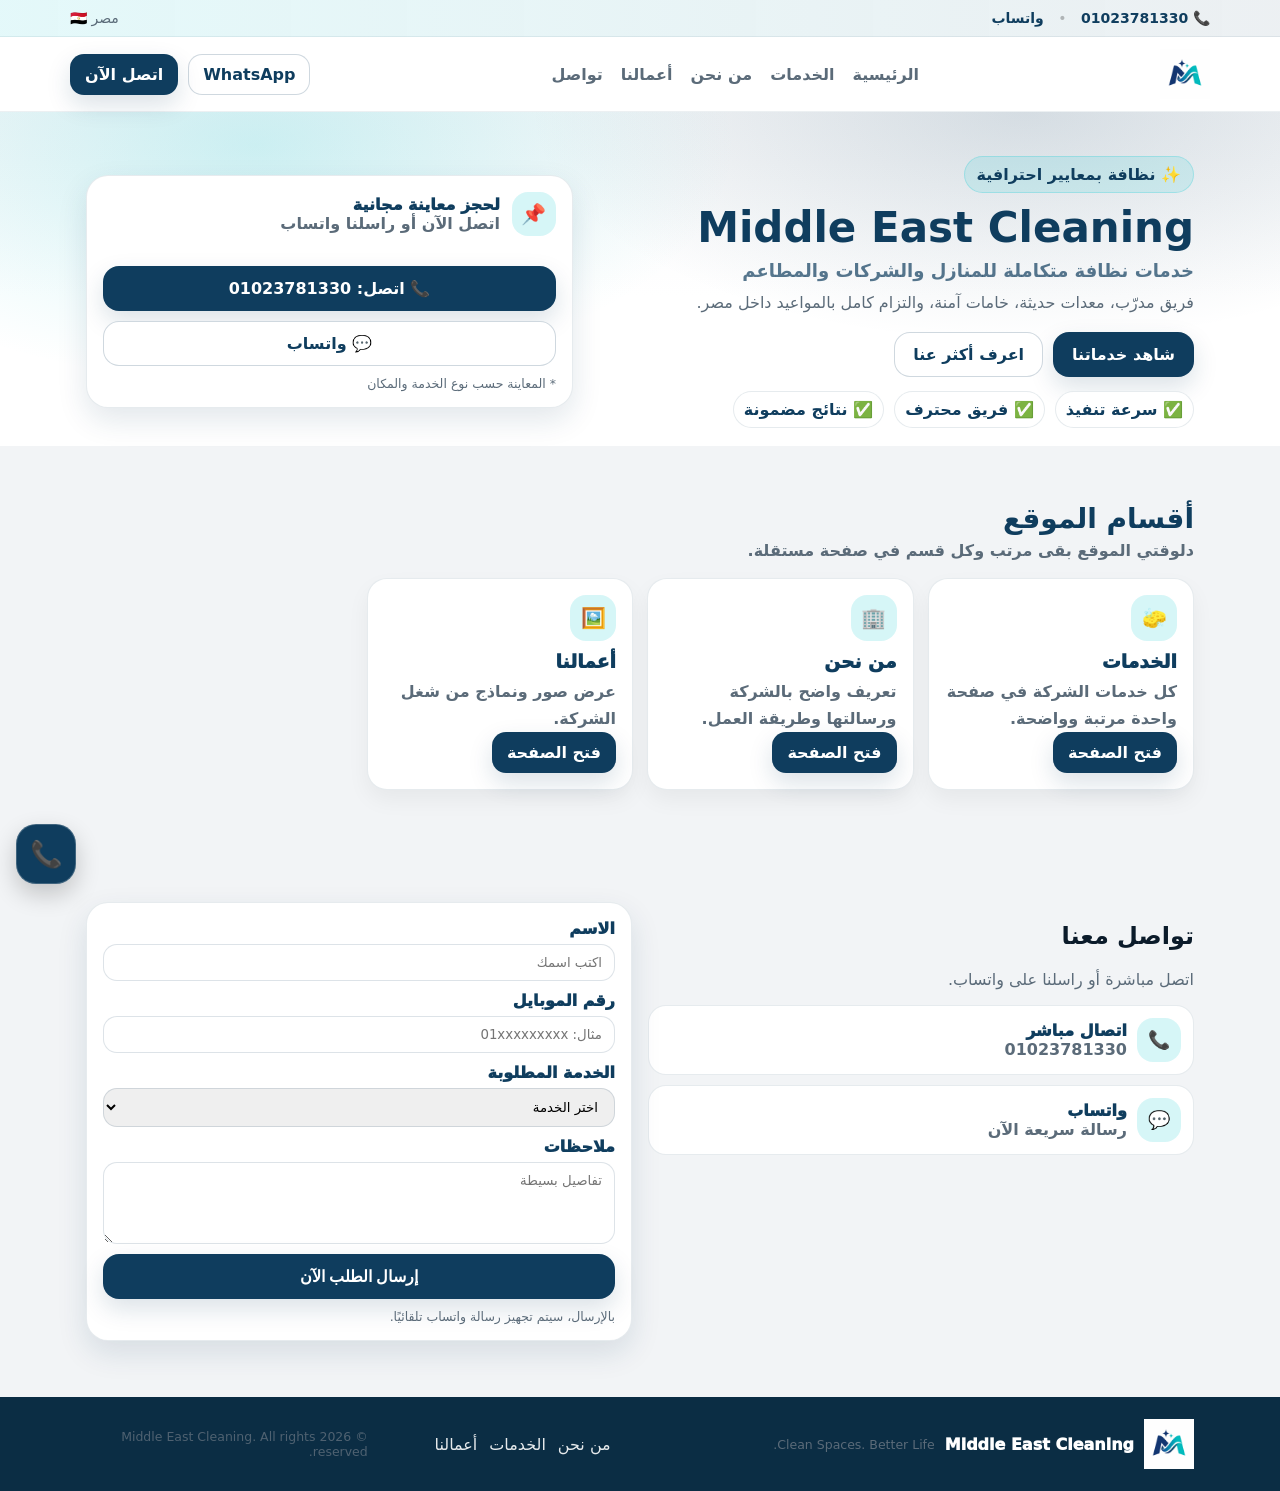
<file: index.html>
<!doctype html>
<html lang="ar" dir="rtl">
<head>

<meta charset="utf-8">
<meta name="viewport" content="width=device-width,initial-scale=1">

<title>شركة تنظيف في مصر | تنظيف منازل وشركات - Middle East Cleaning</title>

<meta name="description" content="شركة تنظيف متخصصة في تنظيف المنازل والشركات، تنظيف بعد التشطيب، تنظيف الواجهات الزجاجية، وخدمات احترافية بأفضل الأسعار في مصر.">
<meta property="og:title" content="Middle East Cleaning">
<meta property="og:description" content="خدمات تنظيف احترافية للمنازل والشركات في مصر">
<meta property="og:image" content="https://middleeast.top/assets/logo.png">
<meta property="og:url" content="https://middleeast.top">
<meta property="og:type" content="website">

<meta name="keywords" content="تنظيف, شركة تنظيف, تنظيف منازل, تنظيف شركات, Middle East Cleaning">

<meta name="author" content="Middle East Cleaning">

<link rel="icon" type="image/png" href="favicon.png">

<link rel="stylesheet" href="styles.css">
<link rel="stylesheet" href="https://cdnjs.cloudflare.com/ajax/libs/font-awesome/6.4.0/css/all.min.css">
<head>

<!-- Google tag (gtag.js) -->
<script async src="https://www.googletagmanager.com/gtag/js?id=AW-16640899031"></script>
<script>
  window.dataLayer = window.dataLayer || [];
  function gtag(){dataLayer.push(arguments);}
  gtag('js', new Date());
  gtag('config', 'AW-16640899031');
</script>
</head>

<body>
  <div class="topbar">
    <div class="container topbar__inner">
      <div class="topbar__left">
        <a class="topbar__link" href="tel:+201023781330">📞 01023781330</a>
        <span class="dot">•</span>
        <a class="topbar__link" href="https://wa.me/201023781330" target="_blank" rel="noreferrer">واتساب</a>
      </div>
      <div class="topbar__right">
        <span>مصر 🇪🇬</span>
      </div>
    </div>
  </div>

 <header class="header" id="top">
  <div class="container header__inner">
    <a class="brand" href="index.html" aria-label="Middle East Cleaning">
      <div class="brand__logo">
<img src="./logo.png" alt="Middle East Cleaning">      </div>
    </a>

      <nav class="nav" id="nav">
     <a href="/">الرئيسية</a>
        <a href="services.html">الخدمات</a>
        <a href="about.html">من نحن</a>
        <a href="works.html">أعمالنا</a>
        <a href="#contact">تواصل</a>
      </nav>

      <div class="header__actions">
        <a class="btn btn--ghost" href="https://wa.me/201023781330" target="_blank" rel="noreferrer">WhatsApp</a>
        <a class="btn" href="tel:+201023781330">اتصل الآن</a>
        <button class="burger" id="burger" aria-label="فتح القائمة" aria-expanded="false">
          <span></span><span></span><span></span>
        </button>
      </div>
    </div>

    <div class="mobileNav" id="mobileNav" aria-hidden="true">
      <a href="index.html">الرئيسية</a>
      <a href="services.html">الخدمات</a>
      <a href="about.html">من نحن</a>
      <a href="works.html">أعمالنا</a>
      <a href="#contact">تواصل</a>
    </div>
  </header>

  <section class="hero">
    <div class="container hero__inner">
      <div class="hero__content">
        <span class="badge">✨ نظافة بمعايير احترافية</span>

        <h1>
          Middle East Cleaning
          <span class="h1__sub">خدمات نظافة متكاملة للمنازل والشركات والمطاعم</span>
        </h1>

        <p class="lead">
          فريق مدرّب، معدات حديثة، خامات آمنة، والتزام كامل بالمواعيد داخل مصر.
        </p>

        <div class="hero__cta">
          <a class="btn btn--lg" href="services.html">شاهد خدماتنا</a>
          <a class="btn btn--ghost btn--lg" href="about.html">اعرف أكثر عنا</a>
        </div>

        <div class="hero__highlights">
          <div class="pill">✅ سرعة تنفيذ</div>
          <div class="pill">✅ فريق محترف</div>
          <div class="pill">✅ نتائج مضمونة</div>
        </div>
      </div>

      <div class="hero__visual">
        <div class="heroCard">
          <div class="heroCard__top">
            <div class="heroCard__icon">📌</div>
            <div>
              <div class="heroCard__title">لحجز معاينة مجانية</div>
              <div class="heroCard__sub">اتصل الآن أو راسلنا واتساب</div>
            </div>
          </div>

          <div class="heroCard__bottom">
            <a class="btn btn--full btn--lg" href="tel:+201023781330">📞 اتصل: 01023781330</a>
            <a class="btn btn--ghost btn--full btn--lg" href="https://wa.me/201023781330" target="_blank" rel="noreferrer">💬 واتساب</a>
            <div class="muted small">* المعاينة حسب نوع الخدمة والمكان</div>
          </div>
        </div>
      </div>
    </div>
  </section>

  <section class="section section--alt">
    <div class="container">
      <div class="sectionHead">
        <h2>أقسام الموقع</h2>
        <p>دلوقتي الموقع بقى مرتب وكل قسم في صفحة مستقلة.</p>
      </div>

      <div class="whyGrid">
        <div class="card">
          <div class="card__icon">🧽</div>
          <h3>الخدمات</h3>
          <p>كل خدمات الشركة في صفحة واحدة مرتبة وواضحة.</p>
          <a class="btn" href="services.html">فتح الصفحة</a>
        </div>

        <div class="card">
          <div class="card__icon">🏢</div>
          <h3>من نحن</h3>
          <p>تعريف واضح بالشركة ورسالتها وطريقة العمل.</p>
          <a class="btn" href="about.html">فتح الصفحة</a>
        </div>

        <div class="card">
          <div class="card__icon">🖼️</div>
          <h3>أعمالنا</h3>
          <p>عرض صور ونماذج من شغل الشركة.</p>
          <a class="btn" href="works.html">فتح الصفحة</a>
        </div>
      </div>
    </div>
  </section>

  <section class="section section--alt" id="contact">
    <div class="container">
      <div class="contact">
        <div class="contact__info">
          <h2>تواصل معنا</h2>
          <p class="muted">اتصل مباشرة أو راسلنا على واتساب.</p>

          <div class="contact__cards">
            <a class="infoCard" href="tel:+201023781330">
              <div class="infoCard__icon">📞</div>
              <div>
                <div class="infoCard__title">اتصال مباشر</div>
                <div class="infoCard__text">01023781330</div>
              </div>
            </a>

            <a class="infoCard" href="https://wa.me/201023781330" target="_blank" rel="noreferrer">
              <div class="infoCard__icon">💬</div>
              <div>
                <div class="infoCard__title">واتساب</div>
                <div class="infoCard__text">رسالة سريعة الآن</div>
              </div>
            </a>
          </div>
        </div>

        <form class="form" id="leadForm">
          <div class="form__row">
            <label>الاسم</label>
            <input name="name" required placeholder="اكتب اسمك" />
          </div>

          <div class="form__row">
            <label>رقم الموبايل</label>
            <input name="phone" required placeholder="مثال: 01xxxxxxxxx" />
          </div>

          <div class="form__row">
            <label>الخدمة المطلوبة</label>
            <select name="service" id="serviceSelect" required></select>
          </div>

          <div class="form__row">
            <label>ملاحظات</label>
            <textarea name="notes" rows="4" placeholder="تفاصيل بسيطة"></textarea>
          </div>

          <button class="btn btn--full btn--lg" type="submit">إرسال الطلب الآن</button>
          <div class="form__hint muted small">
            بالإرسال، سيتم تجهيز رسالة واتساب تلقائيًا.
          </div>
        </form>
      </div>
    </div>
  </section>

<footer class="footer">
  <div class="container footer__inner">
    <div class="footer__brand">
      <div class="brand__logo">
       <img src="./logo.png" alt="Middle East Cleaning">
      </div>
      <div class="footer__name">Middle East Cleaning</div>
      <div class="muted small">Clean Spaces. Better Life.</div>
    </div>

    <div class="footer__links">
      <a href="about.html">من نحن</a>
      <a href="services.html">الخدمات</a>
      <a href="works.html">أعمالنا</a>    </div>

    <div class="footer__copy muted small">
      © <span id="year"></span> Middle East Cleaning. All rights reserved.
 </div>
</div>
</footer>

<div class="fab">
  <a class="fab__btn fab__btn--call" href="tel:+201023781330">
    📞
  </a>
</div>

<script src="script.js"></script>
</body>
</html>
</file>
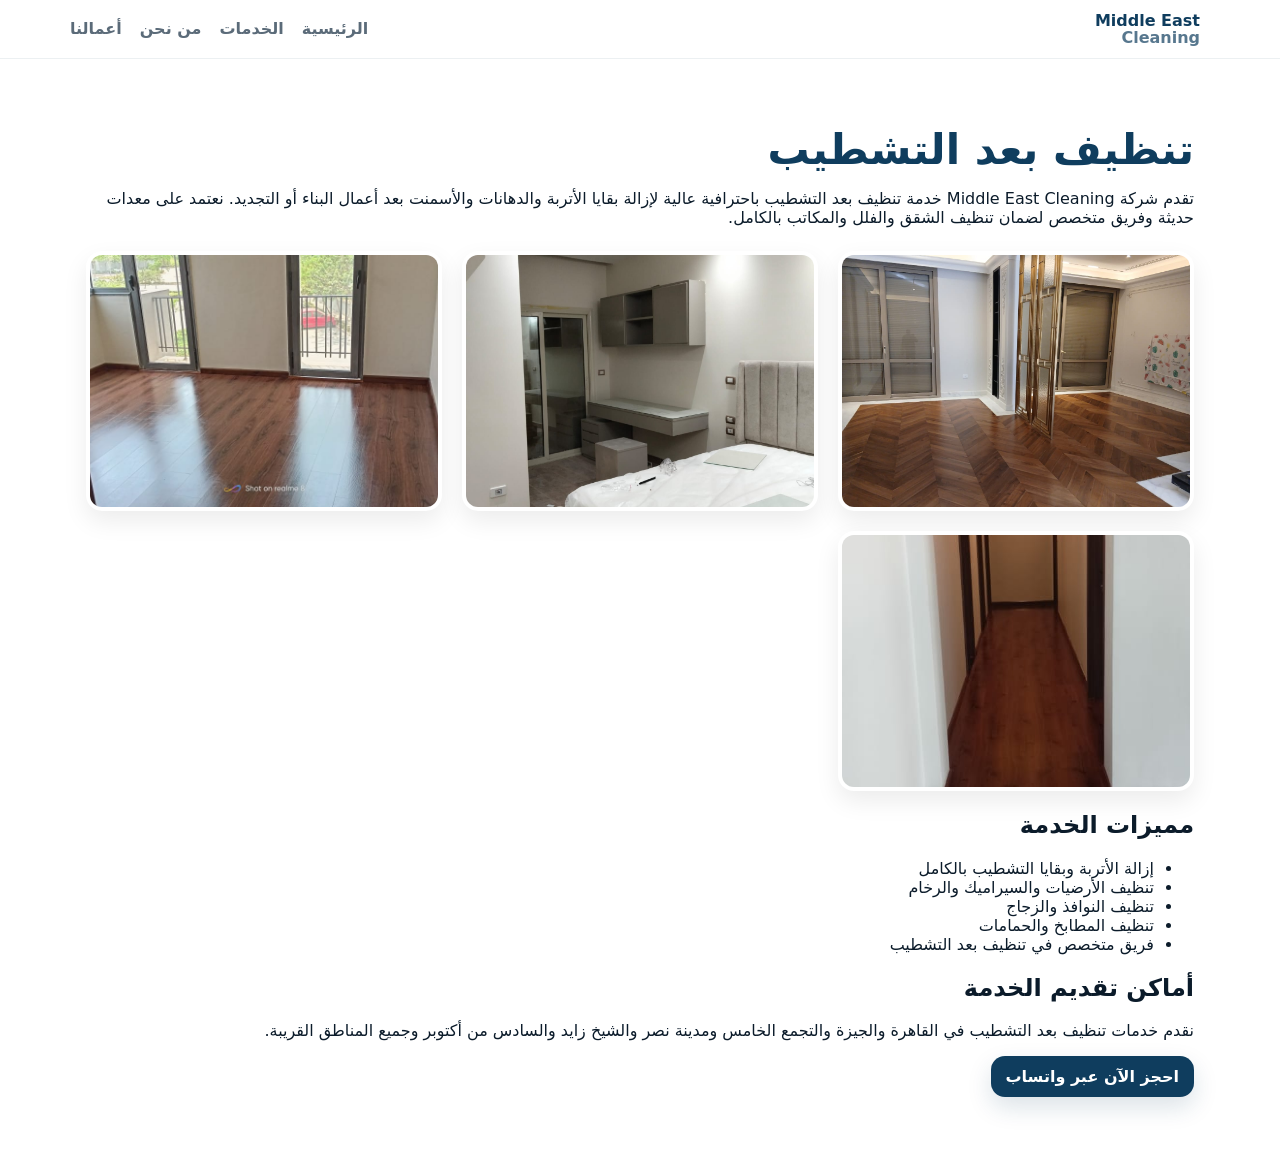
<file: after-construction-cleaning.html>
<!doctype html>
<html lang="ar" dir="rtl">
<head>
<meta charset="utf-8">
<meta name="viewport" content="width=device-width,initial-scale=1">

<title>تنظيف بعد التشطيب | Middle East Cleaning</title>

<meta name="description" content="خدمة تنظيف بعد التشطيب في مصر من شركة Middle East Cleaning لإزالة الأتربة وبقايا البناء وتنظيف الشقق والفلل بعد التشطيب بالكامل.">

<link rel="stylesheet" href="styles.css">
<link rel="icon" type="image/png" href="favicon.png">
</head>

<body>

<header class="header">
<div class="container header__inner">

<a class="brand" href="index.html">
<div class="brand__logo"><span class="brand__mark">M</span></div>
<div class="brand__text">
<div class="brand__name">Middle East</div>
<div class="brand__sub">Cleaning</div>
</div>
</a>

<nav class="nav">
<a href="index.html">الرئيسية</a>
<a href="services.html">الخدمات</a>
<a href="about.html">من نحن</a>
<a href="works.html">أعمالنا</a>
</nav>

</div>
</header>

<section class="section">

<div class="container">

<h1>تنظيف بعد التشطيب</h1>

<p>
تقدم شركة Middle East Cleaning خدمة تنظيف بعد التشطيب باحترافية عالية لإزالة بقايا
الأتربة والدهانات والأسمنت بعد أعمال البناء أو التجديد. نعتمد على معدات حديثة
وفريق متخصص لضمان تنظيف الشقق والفلل والمكاتب بالكامل.
</p>


<div class="gallery">

<img src="assets/finish1.jpeg" alt="تنظيف بعد التشطيب">
<img src="assets/finish2.jpeg" alt="تنظيف الشقق بعد التشطيب">
<img src="assets/finish3.jpeg" alt="تنظيف الفلل بعد التشطيب">
<img src="assets/finish4.jpeg" alt="إزالة بقايا البناء">

</div>


<h2>مميزات الخدمة</h2>

<ul>

<li>إزالة الأتربة وبقايا التشطيب بالكامل</li>
<li>تنظيف الأرضيات والسيراميك والرخام</li>
<li>تنظيف النوافذ والزجاج</li>
<li>تنظيف المطابخ والحمامات</li>
<li>فريق متخصص في تنظيف بعد التشطيب</li>

</ul>


<h2>أماكن تقديم الخدمة</h2>

<p>
نقدم خدمات تنظيف بعد التشطيب في القاهرة والجيزة والتجمع الخامس ومدينة نصر
والشيخ زايد والسادس من أكتوبر وجميع المناطق القريبة.
</p>


<a class="btn" href="https://wa.me/201023781330" target="_blank">
احجز الآن عبر واتساب
</a>


</div>

</section>

</body>
</html>
</file>
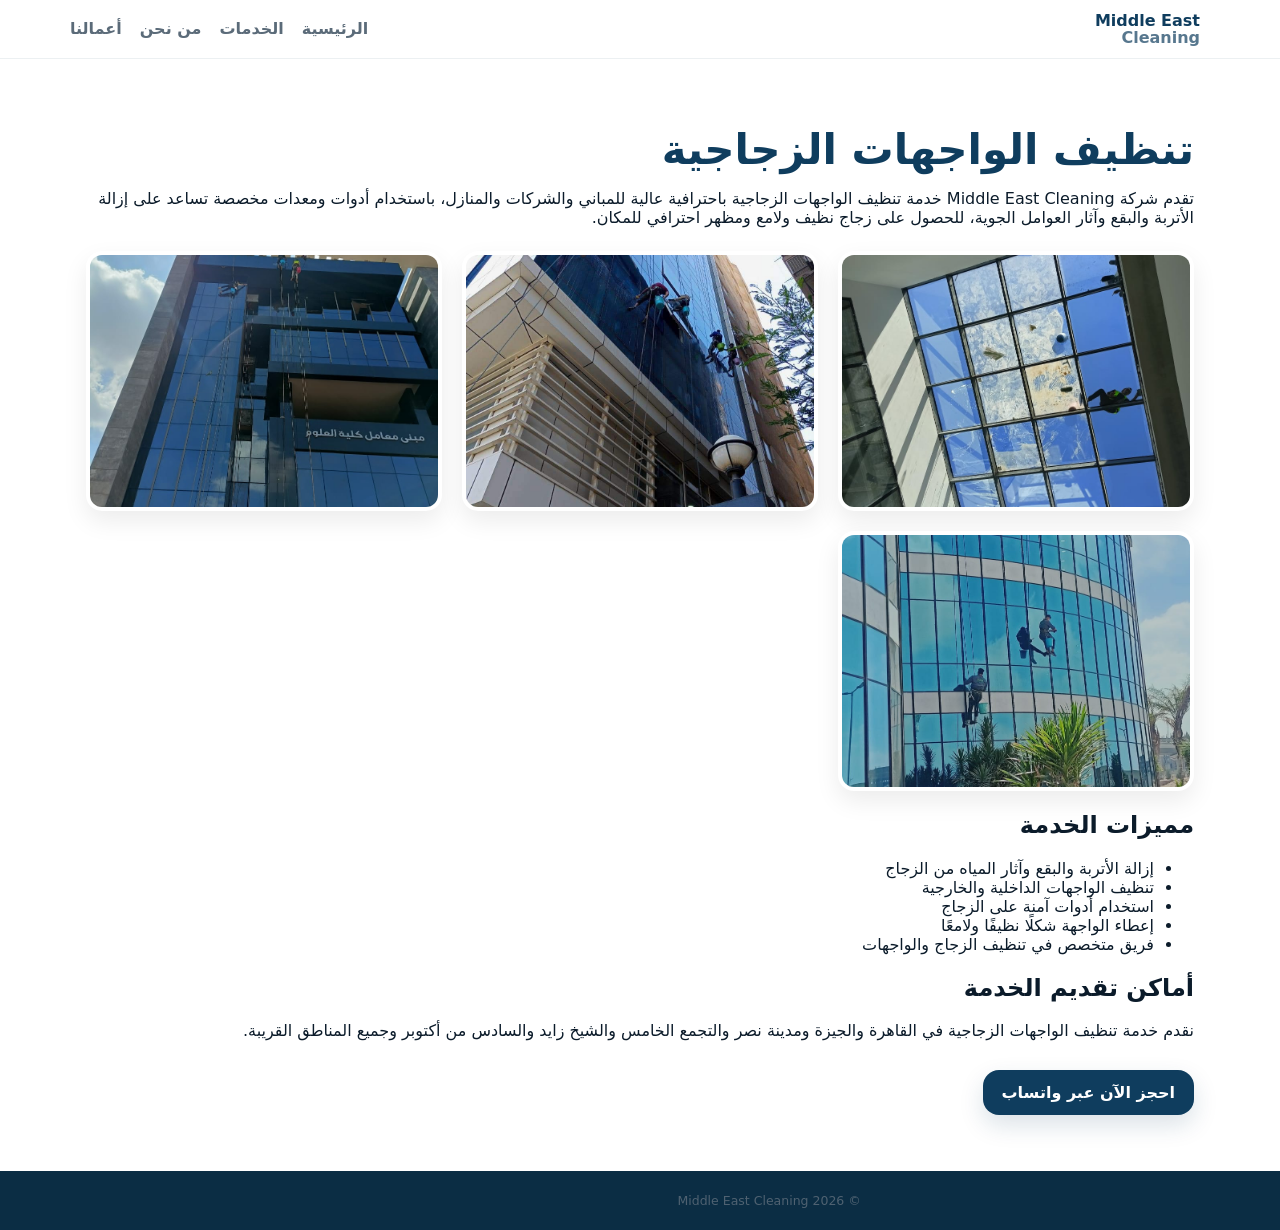
<file: glass-cleaning.html>
<!doctype html>
<html lang="ar" dir="rtl">
<head>
  <meta charset="utf-8">
  <meta name="viewport" content="width=device-width,initial-scale=1">

  <title>تنظيف الواجهات الزجاجية | Middle East Cleaning</title>
  <meta name="description" content="خدمة تنظيف الواجهات الزجاجية في مصر من شركة Middle East Cleaning باستخدام معدات احترافية للحصول على أفضل لمعان ونظافة للزجاج والواجهات.">

  <link rel="stylesheet" href="styles.css">
  <link rel="icon" type="image/png" href="favicon.png">
</head>
<body>

  <header class="header">
    <div class="container header__inner">
      <a class="brand" href="index.html">
        <div class="brand__logo"><span class="brand__mark">M</span></div>
        <div class="brand__text">
          <div class="brand__name">Middle East</div>
          <div class="brand__sub">Cleaning</div>
        </div>
      </a>

      <nav class="nav">
        <a href="index.html">الرئيسية</a>
        <a href="services.html">الخدمات</a>
        <a href="about.html">من نحن</a>
        <a href="works.html">أعمالنا</a>
      </nav>
    </div>
  </header>

  <section class="section">
    <div class="container">

      <h1>تنظيف الواجهات الزجاجية</h1>

      <p>
        تقدم شركة Middle East Cleaning خدمة تنظيف الواجهات الزجاجية باحترافية عالية للمباني والشركات
        والمنازل، باستخدام أدوات ومعدات مخصصة تساعد على إزالة الأتربة والبقع وآثار العوامل الجوية،
        للحصول على زجاج نظيف ولامع ومظهر احترافي للمكان.
      </p>

      <div class="gallery">
        <img src="assets/glass1.jpeg" alt="تنظيف الواجهات الزجاجية">
        <img src="assets/glass2.jpeg" alt="تنظيف زجاج المباني">
        <img src="assets/glass3.jpeg" alt="تنظيف واجهات الشركات الزجاجية">
        <img src="assets/glass4.jpeg" alt="تنظيف الزجاج الخارجي">
      </div>

      <h2>مميزات الخدمة</h2>

      <ul>
        <li>إزالة الأتربة والبقع وآثار المياه من الزجاج</li>
        <li>تنظيف الواجهات الداخلية والخارجية</li>
        <li>استخدام أدوات آمنة على الزجاج</li>
        <li>إعطاء الواجهة شكلًا نظيفًا ولامعًا</li>
        <li>فريق متخصص في تنظيف الزجاج والواجهات</li>
      </ul>

      <h2>أماكن تقديم الخدمة</h2>

      <p>
        نقدم خدمة تنظيف الواجهات الزجاجية في القاهرة والجيزة ومدينة نصر والتجمع الخامس والشيخ زايد
        والسادس من أكتوبر وجميع المناطق القريبة.
      </p>

      <div style="margin-top:30px;">
        <a class="btn btn--lg" href="https://wa.me/201023781330?text=مرحبا%20اريد%20حجز%20خدمة%20تنظيف%20الواجهات%20الزجاجية" target="_blank" rel="noreferrer">
          احجز الآن عبر واتساب
        </a>
      </div>

    </div>
  </section>

  <footer class="footer">
    <div class="container footer__inner">
      <div class="footer__copy muted small">
        © <span id="year"></span> Middle East Cleaning
      </div>
    </div>
  </footer>

  <script src="script.js"></script>
</body>
</html>
</file>
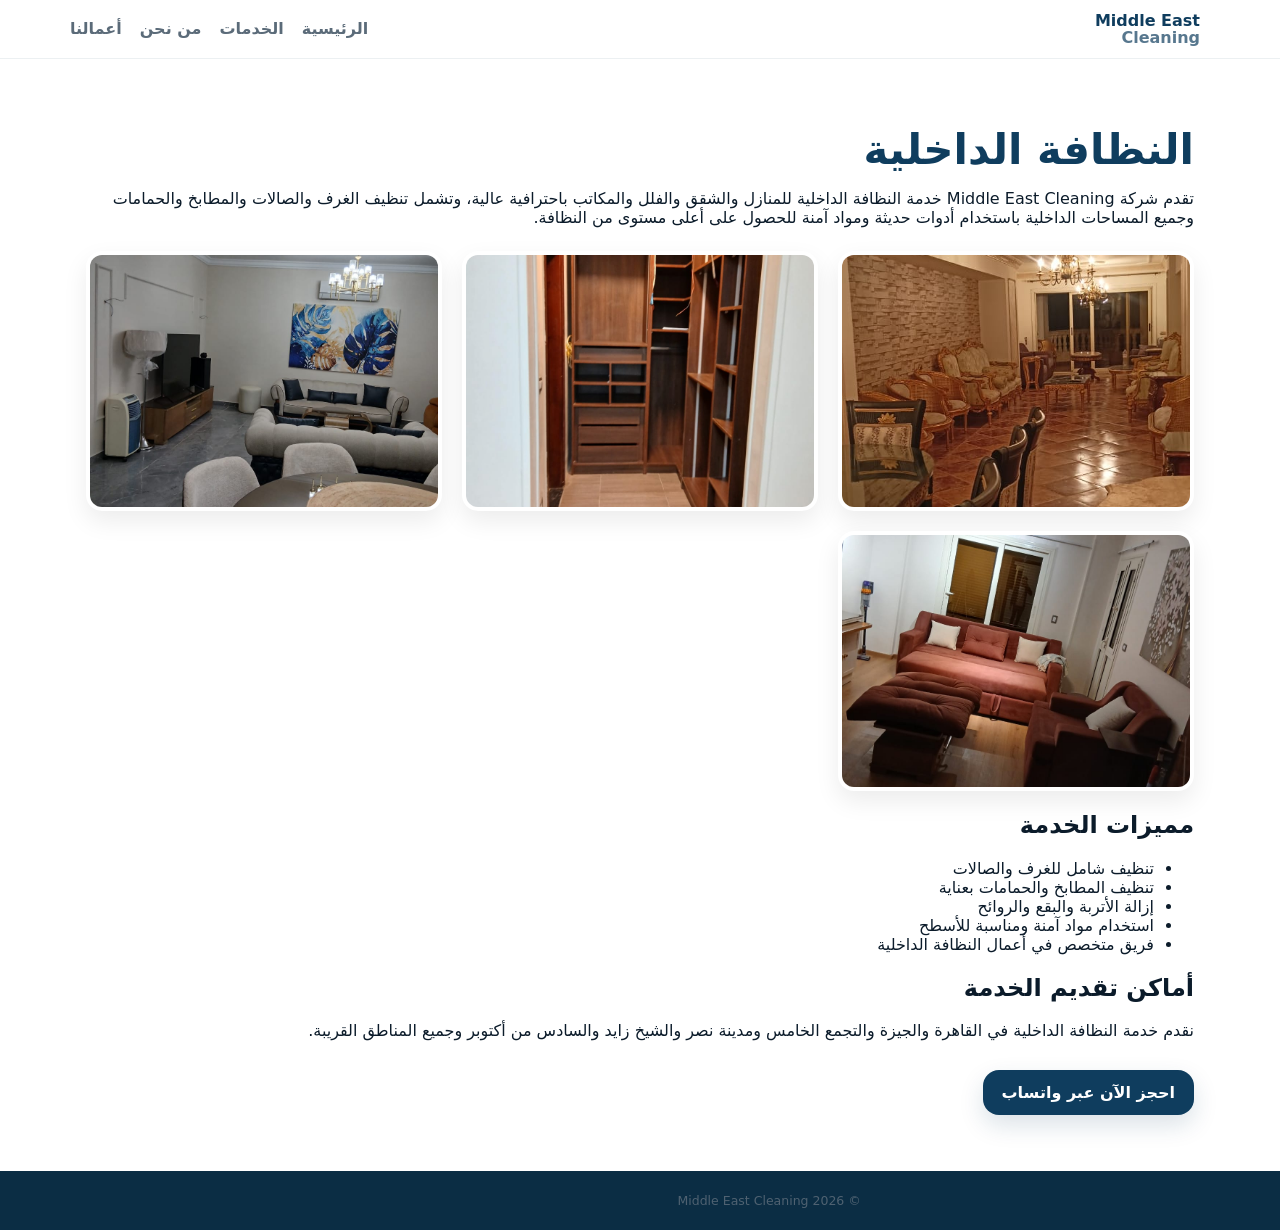
<file: internal-cleaning.html>
<!doctype html>
<html lang="ar" dir="rtl">
<head>
  <meta charset="utf-8">
  <meta name="viewport" content="width=device-width,initial-scale=1">

  <title>النظافة الداخلية | Middle East Cleaning</title>
  <meta name="description" content="خدمة النظافة الداخلية من شركة Middle East Cleaning لتنظيف الغرف والمطابخ والحمامات والمساحات الداخلية باحترافية في مصر.">

  <link rel="stylesheet" href="styles.css">
  <link rel="icon" type="image/png" href="favicon.png">
<!-- Google tag (gtag.js) -->
<script async src="https://www.googletagmanager.com/gtag/js?id=AW-16640899031">
</script>
<script>
  window.dataLayer = window.dataLayer || [];
  function gtag(){dataLayer.push(arguments);}
  gtag('js', new Date());

  gtag('config', 'AW-16640899031');
</script>
</head>
<body>

  <header class="header">
    <div class="container header__inner">
      <a class="brand" href="index.html">
        <div class="brand__logo"><span class="brand__mark">M</span></div>
        <div class="brand__text">
          <div class="brand__name">Middle East</div>
          <div class="brand__sub">Cleaning</div>
        </div>
      </a>

      <nav class="nav">
        <a href="index.html">الرئيسية</a>
        <a href="services.html">الخدمات</a>
        <a href="about.html">من نحن</a>
        <a href="works.html">أعمالنا</a>
      </nav>
    </div>
  </header>

  <section class="section">
    <div class="container">

      <h1>النظافة الداخلية</h1>

      <p>
        تقدم شركة Middle East Cleaning خدمة النظافة الداخلية للمنازل والشقق والفلل والمكاتب
        باحترافية عالية، وتشمل تنظيف الغرف والصالات والمطابخ والحمامات وجميع المساحات الداخلية
        باستخدام أدوات حديثة ومواد آمنة للحصول على أعلى مستوى من النظافة.
      </p>

      <div class="gallery">
        <img src="assets/internal1.jpeg" alt="النظافة الداخلية">
        <img src="assets/internal2.jpeg" alt="تنظيف الغرف والصالات">
        <img src="assets/internal3.jpeg" alt="تنظيف المطابخ والحمامات">
        <img src="assets/internal4.jpeg" alt="تنظيف المساحات الداخلية">
      </div>

      <h2>مميزات الخدمة</h2>

      <ul>
        <li>تنظيف شامل للغرف والصالات</li>
        <li>تنظيف المطابخ والحمامات بعناية</li>
        <li>إزالة الأتربة والبقع والروائح</li>
        <li>استخدام مواد آمنة ومناسبة للأسطح</li>
        <li>فريق متخصص في أعمال النظافة الداخلية</li>
      </ul>

      <h2>أماكن تقديم الخدمة</h2>

      <p>
        نقدم خدمة النظافة الداخلية في القاهرة والجيزة والتجمع الخامس ومدينة نصر والشيخ زايد
        والسادس من أكتوبر وجميع المناطق القريبة.
      </p>

      <div style="margin-top:30px;">
        <a class="btn btn--lg" href="https://wa.me/201023781330?text=مرحبا%20اريد%20حجز%20خدمة%20النظافة%20الداخلية" target="_blank" rel="noreferrer">
          احجز الآن عبر واتساب
        </a>
      </div>

    </div>
  </section>

  <footer class="footer">
    <div class="container footer__inner">
      <div class="footer__copy muted small">
        © <span id="year"></span> Middle East Cleaning
      </div>
    </div>
  </footer>

  <script src="script.js"></script>
</body>
</html>
</file>
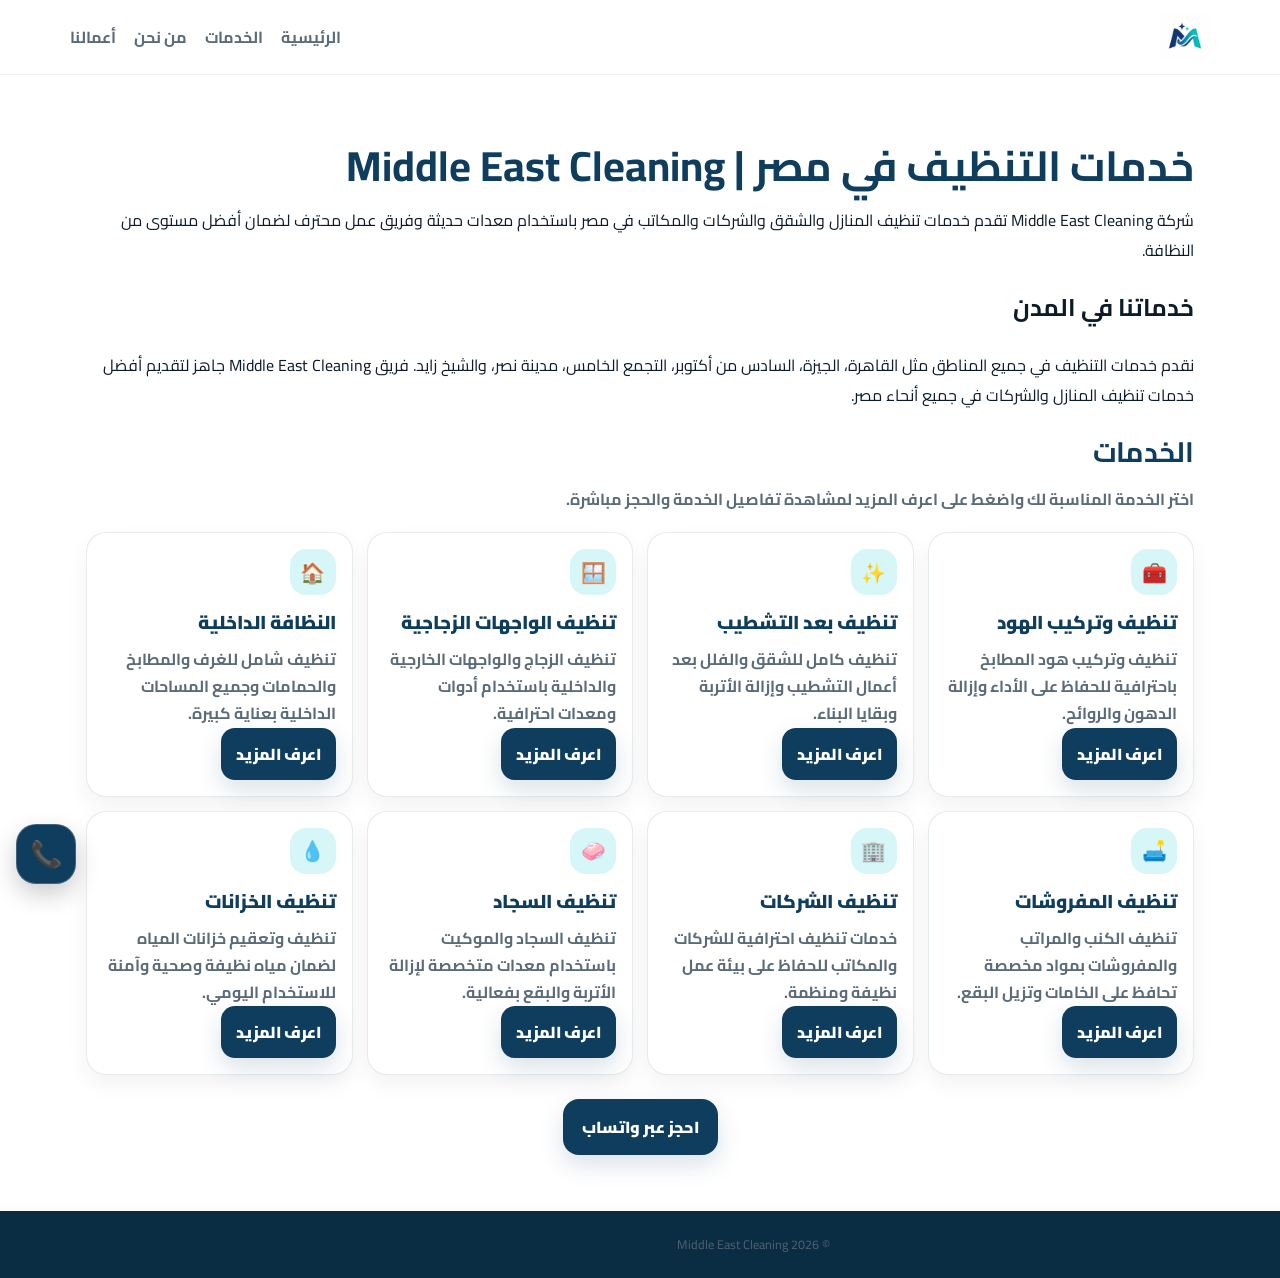
<file: services.html>
<!doctype html>
<html lang="ar" dir="rtl">
<head>
  <meta charset="utf-8" />
  <meta name="viewport" content="width=device-width,initial-scale=1" />
  <meta name="description" content="شركة Middle East Cleaning تقدم خدمات تنظيف المنازل والشقق والشركات والمكاتب في مصر بأفضل جودة وأسعار مناسبة." />
  <title>خدمات التنظيف | شركة Middle East Cleaning لتنظيف المنازل والشركات في مصر</title>

  <link rel="preconnect" href="https://fonts.googleapis.com">
  <link rel="preconnect" href="https://fonts.gstatic.com" crossorigin>
  <link href="https://fonts.googleapis.com/css2?family=Cairo:wght@400;600;700;800&display=swap" rel="stylesheet">

  <link rel="stylesheet" href="styles.css" />
  <link rel="icon" type="image/png" href="favicon.png">
<link rel="stylesheet" href="https://cdnjs.cloudflare.com/ajax/libs/font-awesome/6.5.0/css/all.min.css">
<!-- Google tag (gtag.js) -->
<script async src="https://www.googletagmanager.com/gtag/js?id=AW-16640899031">
</script>
<script>
  window.dataLayer = window.dataLayer || [];
  function gtag(){dataLayer.push(arguments);}
  gtag('js', new Date());

  gtag('config', 'AW-16640899031');
</script>
</head>
<body>
  <header class="header">
    <div class="container header__inner">
      <a class="brand" href="index.html" aria-label="Middle East Cleaning">
        <div class="brand__logo">
         <img src="./logo.png" alt="Middle East Cleaning">
        </div>
      </a>

      <nav class="nav">
      <a href="/">الرئيسية</a>
        <a href="services.html">الخدمات</a>
        <a href="about.html">من نحن</a>
        <a href="works.html">أعمالنا</a>
      </nav>
    </div>
  </header>

  <section class="section">
    <div class="container">
      <h1>خدمات التنظيف في مصر | Middle East Cleaning</h1>

      <p>
        شركة Middle East Cleaning تقدم خدمات تنظيف المنازل والشقق والشركات والمكاتب في مصر باستخدام معدات حديثة وفريق عمل محترف لضمان أفضل مستوى من النظافة.
      </p>

      <h2>خدماتنا في المدن</h2>

      <p>
        نقدم خدمات التنظيف في جميع المناطق مثل القاهرة، الجيزة، السادس من أكتوبر، التجمع الخامس، مدينة نصر، والشيخ زايد.
        فريق Middle East Cleaning جاهز لتقديم أفضل خدمات تنظيف المنازل والشركات في جميع أنحاء مصر.
      </p>

      <div class="sectionHead">
        <h2>الخدمات</h2>
        <p>
          اختر الخدمة المناسبة لك واضغط على اعرف المزيد لمشاهدة تفاصيل الخدمة والحجز مباشرة.
        </p>
      </div>

      <div class="whyGrid">
        <div class="card">
          <div class="card__icon">🧰</div>
          <h3>تنظيف وتركيب الهود</h3>
          <p>تنظيف وتركيب هود المطابخ باحترافية للحفاظ على الأداء وإزالة الدهون والروائح.</p>
          <div class="serviceCard__actions">
            <a class="btn" href="hood-cleaning.html">اعرف المزيد</a>
          </div>
        </div>

        <div class="card">
          <div class="card__icon">✨</div>
          <h3>تنظيف بعد التشطيب</h3>
          <p>تنظيف كامل للشقق والفلل بعد أعمال التشطيب وإزالة الأتربة وبقايا البناء.</p>
          <div class="serviceCard__actions">
            <a class="btn" href="after-construction-cleaning.html">اعرف المزيد</a>
          </div>
        </div>

        <div class="card">
          <div class="card__icon">🪟</div>
          <h3>تنظيف الواجهات الزجاجية</h3>
          <p>تنظيف الزجاج والواجهات الخارجية والداخلية باستخدام أدوات ومعدات احترافية.</p>
          <div class="serviceCard__actions">
            <a class="btn" href="glass-cleaning.html">اعرف المزيد</a>
          </div>
        </div>

        <div class="card">
          <div class="card__icon">🏠</div>
          <h3>النظافة الداخلية</h3>
          <p>تنظيف شامل للغرف والمطابخ والحمامات وجميع المساحات الداخلية بعناية كبيرة.</p>
          <div class="serviceCard__actions">
            <a class="btn" href="internal-cleaning.html">اعرف المزيد</a>
          </div>
        </div>

        <div class="card">
          <div class="card__icon">🛋️</div>
          <h3>تنظيف المفروشات</h3>
          <p>تنظيف الكنب والمراتب والمفروشات بمواد مخصصة تحافظ على الخامات وتزيل البقع.</p>
          <div class="serviceCard__actions">
            <a class="btn" href="upholstery-cleaning.html">اعرف المزيد</a>
          </div>
        </div>

        <div class="card">
          <div class="card__icon">🏢</div>
          <h3>تنظيف الشركات</h3>
          <p>خدمات تنظيف احترافية للشركات والمكاتب للحفاظ على بيئة عمل نظيفة ومنظمة.</p>
          <div class="serviceCard__actions">
            <a class="btn" href="company-cleaning.html">اعرف المزيد</a>
          </div>
        </div>

        <div class="card">
          <div class="card__icon">🧼</div>
          <h3>تنظيف السجاد</h3>
          <p>تنظيف السجاد والموكيت باستخدام معدات متخصصة لإزالة الأتربة والبقع بفعالية.</p>
          <div class="serviceCard__actions">
            <a class="btn" href="carpet-cleaning.html">اعرف المزيد</a>
          </div>
        </div>

        <div class="card">
          <div class="card__icon">💧</div>
          <h3>تنظيف الخزانات</h3>
          <p>تنظيف وتعقيم خزانات المياه لضمان مياه نظيفة وصحية وآمنة للاستخدام اليومي.</p>
          <div class="serviceCard__actions">
            <a class="btn" href="tank-cleaning.html">اعرف المزيد</a>
          </div>
        </div>
      </div>

      <div class="center" style="margin-top:24px;">
        <a class="btn btn--lg" href="https://wa.me/201023781330?text=مرحبا%20اريد%20الاستفسار%20عن%20خدمات%20التنظيف" target="_blank" rel="noreferrer">
          احجز عبر واتساب
        </a>
      </div>
    </div>
  </section>

  <footer class="footer">
    <div class="container footer__inner">
      <div class="footer__copy muted small">
        © <span id="year"></span> Middle East Cleaning
      </div>
    </div>
  </footer><div class="fab">
  <a class="fab__btn fab__btn--call" href="tel:+201023781330">
    📞
  </a>
</div>

<script src="script.js"></script>
</body>
</html>
</file>
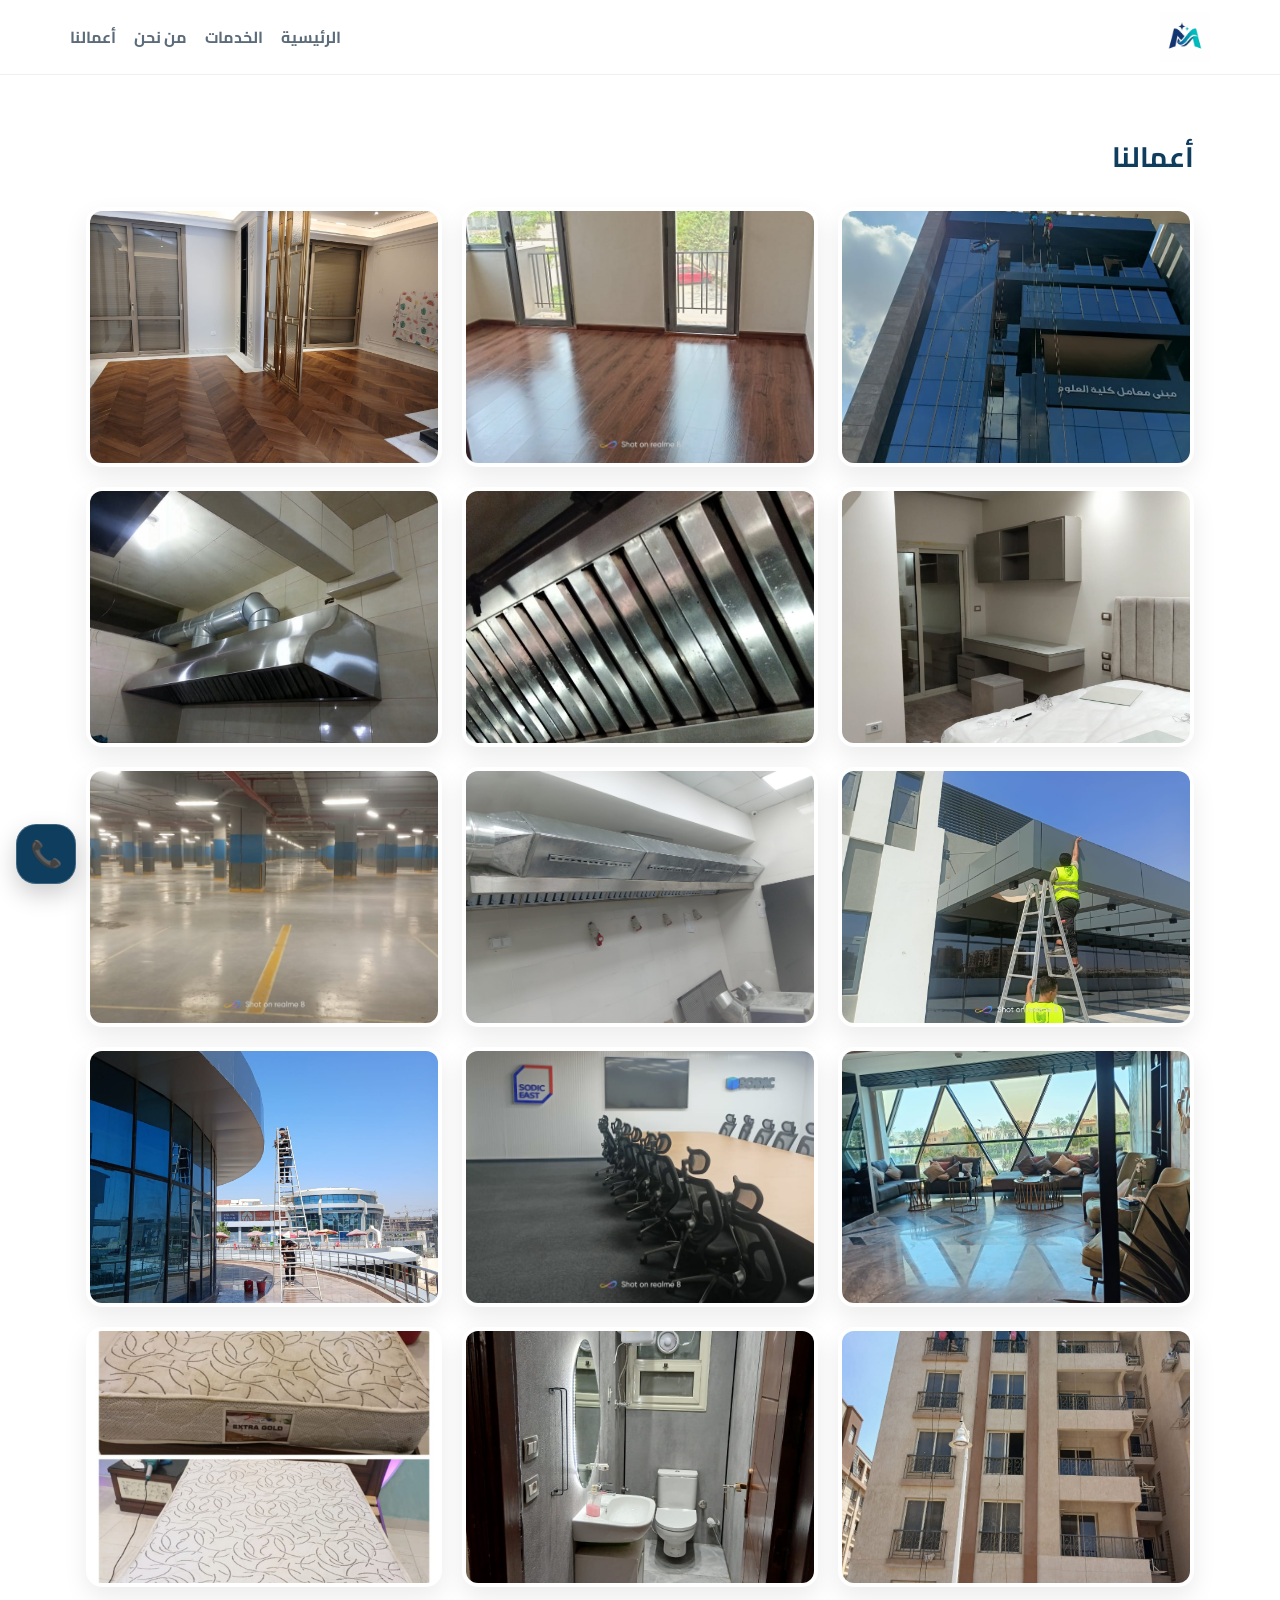
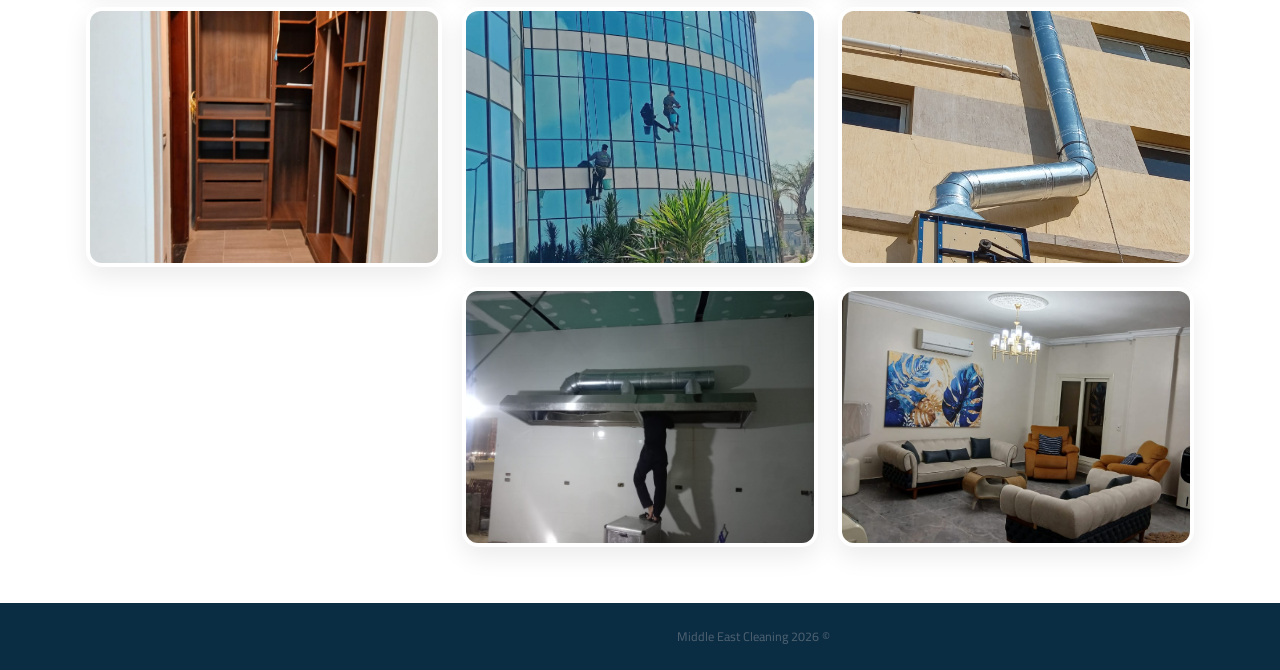
<file: works.html>
<!doctype html>
<html lang="ar" dir="rtl">
<head>
  <meta charset="utf-8" />
  <meta name="viewport" content="width=device-width,initial-scale=1" />
  <meta name="description" content="أعمالنا - Middle East Cleaning" />
  <title>أعمالنا | Middle East Cleaning</title>
  <link rel="preconnect" href="https://fonts.googleapis.com">
  <link rel="preconnect" href="https://fonts.gstatic.com" crossorigin>
  <link href="https://fonts.googleapis.com/css2?family=Cairo:wght@400;600;700;800&display=swap" rel="stylesheet">
  <link rel="stylesheet" href="styles.css" />
  <link rel="icon" type="image/png" href="favicon.png">
  <link rel="stylesheet" href="https://cdnjs.cloudflare.com/ajax/libs/font-awesome/6.5.0/css/all.min.css">
</head>
<body>
  <header class="header">
    <div class="container header__inner">
      <a class="brand" href="index.html" aria-label="Middle East Cleaning">
        <div class="brand__logo">
        <img src="./logo.png" alt="Middle East Cleaning">
        </div>
      </a>

      <nav class="nav">
       <a href="/">الرئيسية</a>
        <a href="services.html">الخدمات</a>
        <a href="about.html">من نحن</a>
        <a href="works.html">أعمالنا</a>
      </nav>
    </div>
  </header>

  <section class="section">
    <div class="container">
      <div class="sectionHead">
        <h2>أعمالنا</h2>
   
      </div>

      <div class="gallery">
        <img src="assets/work1.jpg.jpeg">
<img src="assets/work2.jpg.jpeg">
<img src="assets/work3.jpg.jpeg">
<img src="assets/work4.jpg.jpeg">
<img src="assets/work5.jpg.jpeg">
<img src="assets/work6.jpg.jpeg">
<img src="assets/work7.jpg.jpeg">
<img src="assets/work8.jpg.jpeg">
<img src="assets/work9.jpg.jpeg">
<img src="assets/work10.jpg.jpeg">
<img src="assets/work11.jpg.jpeg">
<img src="assets/work12.jpg.jpeg">
<img src="assets/work13.jpg.jpeg">
<img src="assets/work14.jpg.jpeg">
<img src="assets/work15.jpg.jpeg">
<img src="assets/work16.jpg.jpeg">
<img src="assets/work17.jpg.jpeg">
<img src="assets/work18.jpg.jpeg">
<img src="assets/work19.jpg.jpeg">
<img src="assets/work20.jpg.jpeg">
      
      </div>
    </div>
  </section>

  <footer class="footer">
    <div class="container footer__inner">
      <div class="footer__copy muted small">
        © <span id="year"></span> Middle East Cleaning
      </div>
    </div>
  </footer>
<div class="fab">
  <a class="fab__btn fab__btn--call" href="tel:+201023781330">
    📞
  </a>
</div>

<script src="script.js"></script>
</body>
</html>
</file>
<file: styles.css>
:root{
  --navy:#0F3D5E;
  --teal:#1ECAD3;
  --bg:#ffffff;
  --soft:#F2F4F6;
  --text:#0b1b2a;
  --muted:#5b6b79;
  --shadow:0 12px 30px rgba(15,61,94,.12);
  --radius:18px;
}

*{box-sizing:border-box}
html{scroll-behavior:smooth}
body{
  margin:0;
  font-family:"Cairo",system-ui,-apple-system,Segoe UI,Roboto,Arial,sans-serif;
  color:var(--text);
  background:var(--bg);
}
a{color:inherit;text-decoration:none}
img{max-width:100%}
.container{max-width:1140px;margin:0 auto;padding:0 16px}

:target{scroll-margin-top:90px}

/* Topbar */
.topbar{
  background:linear-gradient(90deg, rgba(30,202,211,.12), rgba(15,61,94,.08));
  border-bottom:1px solid rgba(15,61,94,.08);
}
.topbar__inner{
  display:flex;
  align-items:center;
  justify-content:space-between;
  padding:10px 0;
  font-size:14px;
  color:var(--muted);
}
.topbar__link{color:var(--navy);font-weight:700}
.dot{margin:0 10px;color:rgba(0,0,0,.25)}

/* Header */
.header{
  position:sticky;
  top:0;
  z-index:50;
  background:rgba(255,255,255,.88);
  backdrop-filter:blur(10px);
  border-bottom:1px solid rgba(15,61,94,.08);
}
.header__inner{
  display:flex;
  align-items:center;
  justify-content:space-between;
  padding:12px 0;
  gap:14px;
}
.brand{display:flex;align-items:center;gap:10px}
.brand__logo{
  display:flex;
  align-items:center;
  justify-content:center;
  width:auto;
  height:auto;
  background:none;
  border-radius:0;
  box-shadow:none;
  overflow:visible;
}
.brand__logo--sm{width:38px;height:38px;border-radius:14px}
.brand__mark{display:none}
.brand__name{font-weight:900;line-height:1.1;color:var(--navy)}
.brand__sub{font-weight:700;line-height:1;color:rgba(15,61,94,.7)}

.nav{display:flex;gap:18px;align-items:center}
.nav a{color:var(--muted);font-weight:700}
.nav a:hover{color:var(--navy)}
.header__actions{display:flex;gap:10px;align-items:center}

/* Buttons */
.btn{
  display:inline-flex;
  align-items:center;
  justify-content:center;
  padding:10px 14px;
  border-radius:14px;
  background:var(--navy);
  color:#fff;
  font-weight:900;
  border:1px solid rgba(15,61,94,.2);
  box-shadow:0 10px 24px rgba(15,61,94,.15);
  cursor:pointer;
  transition:transform .2s ease;
}
.btn:hover{transform:translateY(-1px)}
.btn--ghost{
  background:#fff;
  color:var(--navy);
  box-shadow:none;
}
.btn--full{width:100%}
.btn--lg{padding:12px 18px;border-radius:16px;font-size:16px}

/* Burger */
.burger{
  width:44px;
  height:44px;
  border-radius:14px;
  border:1px solid rgba(15,61,94,.15);
  background:#fff;
  display:none;
  cursor:pointer;
  padding:10px;
  gap:4px;
  flex-direction:column;
  justify-content:center;
}
.burger span{
  display:block;
  height:2px;
  background:var(--navy);
  border-radius:999px;
}

/* Mobile Nav */
.mobileNav{
  display:none;
  flex-direction:column;
  gap:6px;
  padding:12px 16px 16px;
  border-top:1px solid rgba(15,61,94,.08);
  background:#fff;
  transform:translateY(-6px);
  opacity:0;
  transition:transform .18s ease, opacity .18s ease;
}
.mobileNav a{
  padding:10px 12px;
  border-radius:12px;
  background:rgba(242,244,246,.7);
  font-weight:800;
  color:var(--navy);
}
.mobileNav.is-open{
  display:flex;
  transform:translateY(0);
  opacity:1;
  box-shadow:0 18px 40px rgba(0,0,0,.12);
}

/* Hero */
.hero{
  background:
    radial-gradient(800px 400px at 20% 10%, rgba(30,202,211,.20), transparent 60%),
    radial-gradient(900px 420px at 80% 0%, rgba(15,61,94,.14), transparent 55%),
    linear-gradient(180deg, rgba(242,244,246,.75), #fff 55%);
  padding:44px 0 18px;
}
.hero__inner{
  display:grid;
  grid-template-columns:1.1fr .9fr;
  gap:26px;
  align-items:center;
}
.badge{
  display:inline-flex;
  align-items:center;
  padding:8px 12px;
  border-radius:999px;
  background:rgba(30,202,211,.14);
  color:var(--navy);
  font-weight:900;
  border:1px solid rgba(30,202,211,.25);
}
h1{
  margin:12px 0 8px;
  font-size:42px;
  line-height:1.1;
  color:var(--navy);
}
.h1__sub{
  display:block;
  font-size:18px;
  color:rgba(15,61,94,.7);
  margin-top:10px;
  font-weight:800;
}
.lead{
  color:var(--muted);
  font-size:16px;
  line-height:1.8;
  margin:0 0 14px;
}
.hero__cta{
  display:flex;
  gap:10px;
  flex-wrap:wrap;
  margin:10px 0 14px;
}
.hero__highlights{
  display:flex;
  gap:10px;
  flex-wrap:wrap;
  margin-top:8px;
}
.pill{
  padding:8px 10px;
  border-radius:999px;
  background:#fff;
  border:1px solid rgba(15,61,94,.10);
  color:var(--navy);
  font-weight:900;
}

.hero__mini{
  display:grid;
  grid-template-columns:1fr 1fr;
  gap:10px;
  margin-top:16px;
}
.miniCard{
  background:#fff;
  border:1px solid rgba(15,61,94,.10);
  border-radius:var(--radius);
  padding:12px;
  box-shadow:0 8px 18px rgba(0,0,0,.05);
}
.miniCard__title{font-weight:900;color:var(--navy)}
.miniCard__text{color:var(--muted);font-weight:700;margin-top:4px}

/* Hero Card */
.heroCard{
  background:#fff;
  border:1px solid rgba(15,61,94,.10);
  border-radius:22px;
  box-shadow:var(--shadow);
  overflow:hidden;
}
.heroCard__top{
  display:flex;
  gap:12px;
  align-items:center;
  padding:16px;
}
.heroCard__icon{
  width:44px;
  height:44px;
  border-radius:16px;
  display:grid;
  place-items:center;
  background:rgba(30,202,211,.18);
  font-size:20px;
}
.heroCard__title{font-weight:1000;color:var(--navy);line-height:1.2}
.heroCard__sub{color:var(--muted);font-weight:800}
.heroCard__img{padding:0}
.heroCard__img::before{
  content:"";
  display:block;
  width:100%;
  aspect-ratio:16/11;
  background:
    linear-gradient(180deg, rgba(0,0,0,.15), rgba(0,0,0,.35)),
    url("assets/hero.jpg");
  background-size:cover;
  background-position:center;
}
.heroCard__img .placeholder{display:none}
.heroCard__bottom{
  padding:14px 16px 16px;
  display:grid;
  gap:10px;
}

.placeholder{
  border-radius:18px;
  background:linear-gradient(135deg, rgba(15,61,94,.10), rgba(30,202,211,.10));
  border:1px dashed rgba(15,61,94,.25);
  color:rgba(15,61,94,.7);
  padding:34px 16px;
  text-align:center;
  font-weight:900;
  min-height:190px;
  display:grid;
  place-items:center;
}

.muted{color:var(--muted)}
.small{font-size:12.5px}

/* Sections */
.section{padding:56px 0}
.section--alt{background:var(--soft)}
.sectionHead{margin-bottom:16px}
.sectionHead h2{
  margin:0 0 6px;
  font-size:28px;
  color:var(--navy);
}
.sectionHead p{
  margin:0;
  color:var(--muted);
  font-weight:700;
}

/* Services grid */
.grid{
  display:grid;
  grid-template-columns:repeat(3,1fr);
  gap:14px;
  margin-top:18px;
  margin-bottom:18px;
}
.serviceCard{
  background:#fff;
  border:1px solid rgba(15,61,94,.10);
  border-radius:20px;
  padding:14px;
  box-shadow:0 10px 22px rgba(0,0,0,.05);
  display:flex;
  flex-direction:column;
  gap:10px;
}
.serviceCard__top{
  display:flex;
  align-items:flex-start;
  justify-content:space-between;
  gap:10px;
}
.serviceCard__title{font-weight:1000;color:var(--navy);line-height:1.2}
.serviceCard__sub{color:rgba(15,61,94,.65);font-weight:900;margin-top:2px}
.serviceCard__icon{
  width:42px;
  height:42px;
  border-radius:16px;
  background:rgba(30,202,211,.18);
  display:grid;
  place-items:center;
  font-size:18px;
}
.serviceCard__desc{
  color:var(--muted);
  font-weight:700;
  line-height:1.7;
  margin:0;
}
.serviceCard__actions{display:flex;gap:8px;margin-top:auto;flex-wrap:wrap}

.center{display:flex;justify-content:center}

/* Why */
.whyGrid{
  display:grid;
  grid-template-columns:repeat(4,1fr);
  gap:14px;
  margin-top:18px;
}
.card{
  background:#fff;
  border:1px solid rgba(15,61,94,.10);
  border-radius:20px;
  padding:16px;
  box-shadow:0 10px 22px rgba(0,0,0,.05);
}
.card__icon{
  width:46px;
  height:46px;
  border-radius:16px;
  background:rgba(30,202,211,.18);
  display:grid;
  place-items:center;
  font-size:20px;
  margin-bottom:10px;
}
.card h3{margin:0 0 6px;color:var(--navy);font-weight:1000}
.card p{margin:0;color:var(--muted);font-weight:700;line-height:1.7}

/* CTA Strip */
.ctaStrip{
  margin-top:18px;
  display:flex;
  align-items:center;
  justify-content:space-between;
  gap:14px;
  background:linear-gradient(135deg, rgba(15,61,94,.12), rgba(30,202,211,.18));
  border:1px solid rgba(15,61,94,.12);
  border-radius:22px;
  padding:16px;
}
.ctaStrip__text{display:flex;flex-direction:column;gap:2px}
.ctaStrip__actions{display:flex;gap:10px;flex-wrap:wrap}

/* Gallery */
.gallery{
  display:grid;
  grid-template-columns:repeat(3, minmax(0, 1fr));
  gap:20px;
  margin-top:24px;
}

.gallery__item{
  background:#fff;
  border:1px solid rgba(15,61,94,.10);
  border-radius:22px;
  padding:10px;
  box-shadow:0 10px 24px rgba(0,0,0,.08);
  overflow:hidden;
  transition:transform .25s ease, box-shadow .25s ease;
}

.gallery__item:hover{
  transform:translateY(-4px);
  box-shadow:0 16px 32px rgba(0,0,0,.12);
}

.gallery__item img{
  width:100%;
  height:260px;
  object-fit:cover;
  display:block;
  border:4px solid #fff;
  border-radius:16px;
  background:#f3f3f3;
}

/* fallback لو نسيت gallery__item */
.gallery > img{
  width:100%;
  height:260px;
  object-fit:cover;
  display:block;
  border:4px solid #fff;
  border-radius:16px;
  background:#f3f3f3;
  box-shadow:0 10px 24px rgba(0,0,0,.08);
  transition:transform .25s ease, box-shadow .25s ease;
}

.gallery > img:hover{
  transform:translateY(-4px) scale(1.02);
  box-shadow:0 16px 32px rgba(0,0,0,.12);
}

/* Reviews */
.reviews{
  display:grid;
  grid-template-columns:repeat(3,1fr);
  gap:14px;
  margin-top:18px;
}
.review{
  background:#fff;
  border:1px solid rgba(15,61,94,.10);
  border-radius:20px;
  padding:16px;
  box-shadow:0 10px 22px rgba(0,0,0,.05);
}
.review__stars{color:var(--teal);font-weight:1000}
.review p{
  margin:10px 0;
  color:var(--muted);
  font-weight:800;
  line-height:1.8;
}
.review__name{font-weight:1000;color:var(--navy)}

/* FAQ */
.faq{
  display:grid;
  gap:10px;
  margin-top:18px;
}
.faq__item{
  background:#fff;
  border:1px solid rgba(15,61,94,.10);
  border-radius:18px;
  padding:12px 14px;
}
.faq__item summary{cursor:pointer;font-weight:1000;color:var(--navy)}
.faq__content{
  margin-top:8px;
  color:var(--muted);
  font-weight:800;
  line-height:1.7;
}

/* Contact */
.contact{
  display:grid;
  grid-template-columns:1fr 1fr;
  gap:16px;
  align-items:start;
}
.contact__cards{
  display:grid;
  gap:10px;
  margin-top:14px;
}
.infoCard{
  display:flex;
  gap:10px;
  align-items:center;
  background:#fff;
  border:1px solid rgba(15,61,94,.10);
  border-radius:18px;
  padding:12px;
}
.infoCard__icon{
  width:44px;
  height:44px;
  border-radius:16px;
  background:rgba(30,202,211,.18);
  display:grid;
  place-items:center;
  font-size:18px;
}
.infoCard__title{font-weight:1000;color:var(--navy)}
.infoCard__text{color:var(--muted);font-weight:800}

.form{
  background:#fff;
  border:1px solid rgba(15,61,94,.10);
  border-radius:22px;
  padding:16px;
  box-shadow:var(--shadow);
}
.form__row{
  display:flex;
  flex-direction:column;
  gap:6px;
  margin-bottom:10px;
}
label{font-weight:1000;color:var(--navy)}
input,select,textarea{
  border:1px solid rgba(15,61,94,.14);
  border-radius:14px;
  padding:10px 12px;
  outline:none;
  font-family:inherit;
}
input:focus,select:focus,textarea:focus{
  border-color:rgba(30,202,211,.8);
  box-shadow:0 0 0 4px rgba(30,202,211,.18);
}
.form__hint{margin-top:10px}

/* Footer */
.footer{
  background:#0b2d44;
  color:#fff;
  padding:22px 0;
}
.footer__inner{
  display:grid;
  grid-template-columns:1.1fr .6fr .6fr;
  gap:14px;
  align-items:center;
}
.footer__brand{display:flex;gap:10px;align-items:center}
.footer__name{font-weight:1000}
.footer__links{display:flex;gap:12px;justify-content:center;flex-wrap:wrap}
.footer__links a{opacity:.9}
.footer__copy{justify-self:end;opacity:.85}

/* Floating CTA */
.fab{
  position:fixed;
  left:16px;
  bottom:16px;
  display:flex;
  flex-direction:column;
  gap:10px;
  z-index:60;
}
.fab__btn{
  width:54px;
  height:54px;
  border-radius:18px;
  background:var(--navy);
  color:#fff;
  display:grid;
  place-items:center;
  box-shadow:var(--shadow);
  font-size:20px;
  border:1px solid rgba(255,255,255,.2);
}
.fab__btn--wa{background:var(--teal);color:#083044}
.fab__btn--fb{background:#1877f2;color:#fff}
.fab__btn--ig{background:#e1306c;color:#fff}

/* Responsive */
@media (max-width: 980px){
  .nav{display:none}
  .burger{display:flex}
  .hero__inner{grid-template-columns:1fr}
  h1{font-size:36px}
  .grid{grid-template-columns:repeat(2,1fr)}
  .whyGrid{grid-template-columns:repeat(2,1fr)}
  .gallery{grid-template-columns:repeat(2, minmax(0, 1fr))}
  .reviews{grid-template-columns:1fr}
  .contact{grid-template-columns:1fr}
  .footer__inner{
    grid-template-columns:1fr;
    gap:10px;
    text-align:center;
  }
  .footer__copy{justify-self:center}
}

@media (max-width: 520px){
  .hero{padding:28px 0 10px}
  .section{padding:44px 0}
  h1{font-size:30px}
  .h1__sub{font-size:16px}
  .hero__cta{width:100%}
  .hero__cta .btn{width:100%}
  .grid{grid-template-columns:1fr}
  .gallery{grid-template-columns:1fr}
  .fab{left:12px;bottom:12px}
  .fab__btn{width:50px;height:50px}
}

.about-image{
  margin:20px 0;
}

.about-image img{
  width:100%;
  max-height:420px;
  object-fit:cover;
  display:block;
  border-radius:20px;
  border:4px solid #fff;
  box-shadow:0 10px 24px rgba(0,0,0,.10);
}
.brand__logo img {
  height: 50px;
  width: auto;
  object-fit: contain;
  display: block;
}
.fab__btn{
  width:60px;
  height:60px;
  border-radius:20px;
  display:flex;
  align-items:center;
  justify-content:center;
  font-size:26px;
  box-shadow:0 10px 24px rgba(0,0,0,.2);/* زر الاتصال فقط */
.fab__btn--call{
  background:#0F3D5E;
  color:#fff;
}

/* حجم الأيقونة */
.fab__btn{
  font-size:28px;
}
</file>
